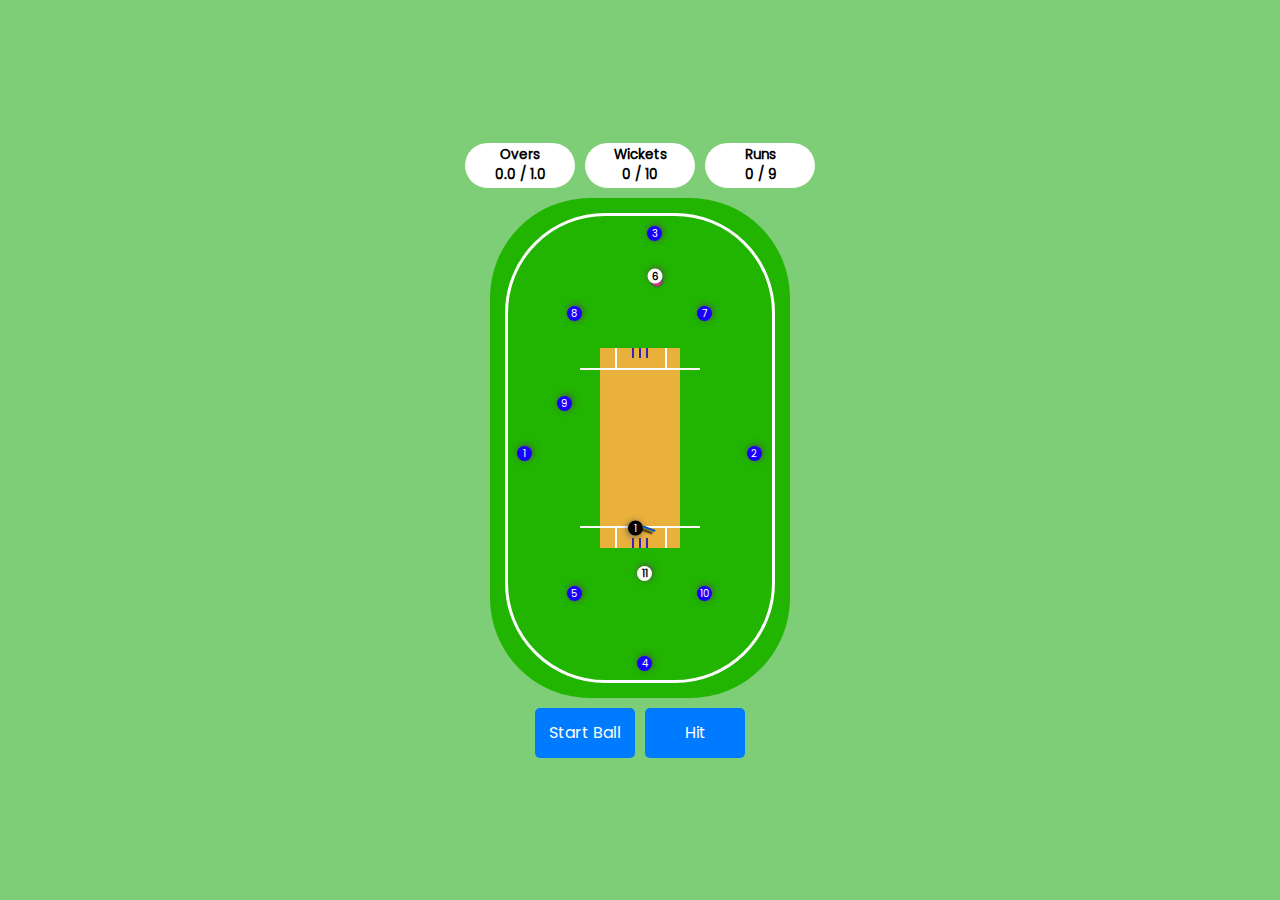
<file: Cricket Game/index.html>
<!DOCTYPE html>
<html lang="en">
  <head>
    <meta charset="UTF-8" />
    <meta name="viewport" content="width=device-width, initial-scale=1.0" />
    <title>Cricket Game</title>
    <link rel="stylesheet" href="styles.css" />
  </head>
  <body>
    <div class="wrapper">
      <div class="board">
        <span class="overs">Overs<br />00.0 / 10.0</span>
        <span class="wickets">Wickets <br />0 / 10</span>
        <span class="runs">Runs <br />0 / 0</span>
      </div>

      <div class="container">
        <div class="field">
          <div class="fielders fielder-1">1</div>
          <div class="fielders fielder-2">2</div>
          <div class="fielders fielder-3">3</div>
          <div class="fielders fielder-4">4</div>
          <div class="fielders fielder-5">5</div>
          <div class="fielders fielder-6">6</div>
          <div class="fielders fielder-7">7</div>
          <div class="fielders fielder-8">8</div>
          <div class="fielders fielder-9">9</div>
          <div class="wicket-keeper">11</div>
          <div class="bowler">10</div>
          <div class="ball"></div>

          <div class="pitch">
            <hr class="bowler-side-hr" />
            <hr class="bowler-side-left-wide" />
            <hr class="bowler-side-right-wide" />
            <div class="bowler-side-wicket">
              <div class="bowler-side-wicket-1 bowler-w-1"></div>
              <div class="bowler-side-wicket-2 bowler-w-2"></div>
              <div class="bowler-side-wicket-3 bowler-w-3"></div>
            </div>

            <hr class="batsman-side-hr" />
            <hr class="batsman-side-left-wide" />
            <hr class="batsman-side-right-wide" />
            <div class="batsman-side-wicket">
              <div class="batsman-side-wicket-1 batsman-w-1"></div>
              <div class="batsman-side-wicket-2 batsman-w-2"></div>
              <div class="batsman-side-wicket-3 batsman-w-3"></div>
            </div>

            <div class="batsman">
              <span class="batsman-no">1</span>
              <div class="bat"></div>
            </div>
          </div>
        </div>
      </div>
      <div class="buttons">
        <button class="start-ball">Start Ball</button>
        <button class="hit run">Hit</button>
      </div>
    </div>
    <script src="script.js"></script>
  </body>
</html>
</file>
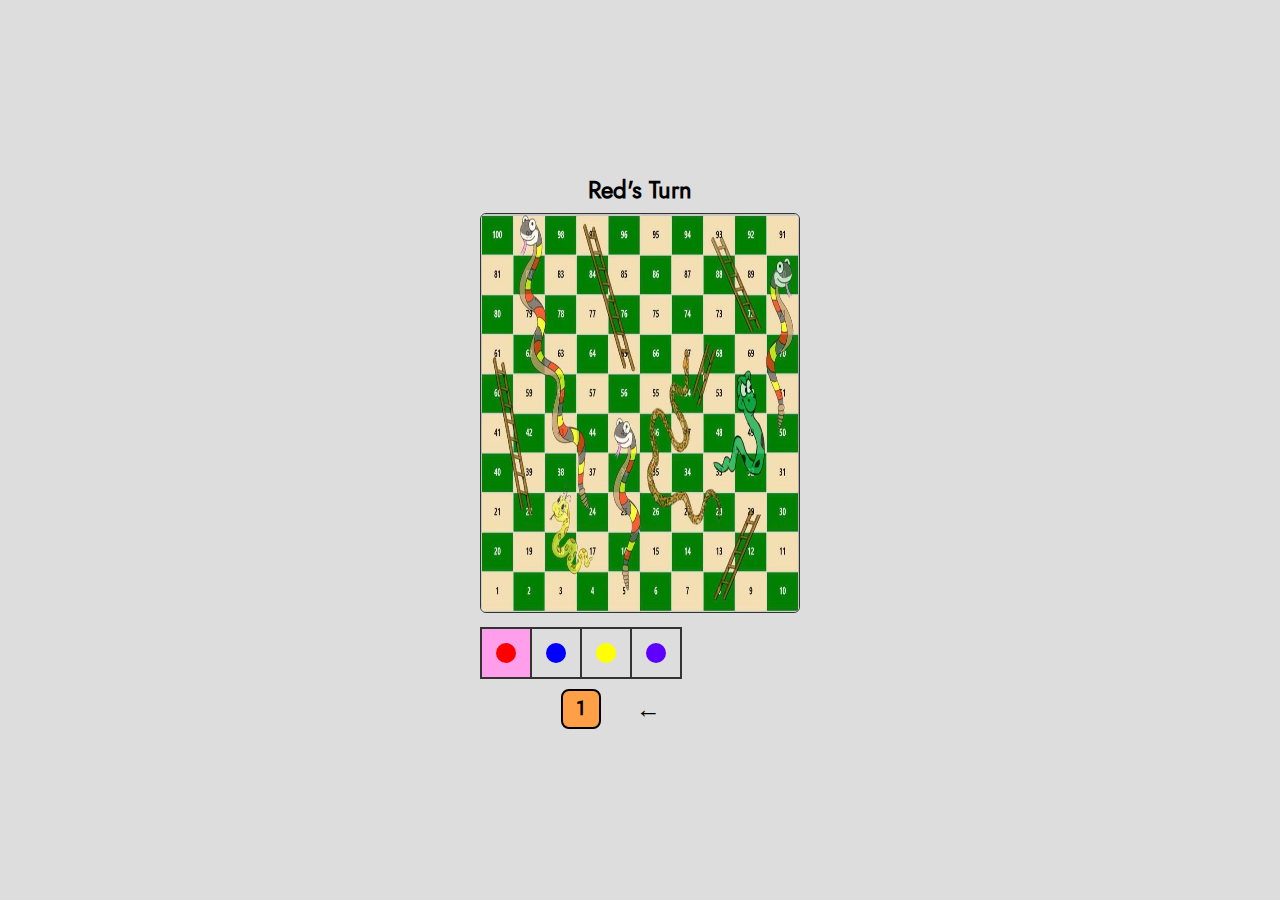
<file: Snake Ladder/index.html>
<!DOCTYPE html>
<html lang="en">
  <head>
    <meta charset="UTF-8" />
    <meta name="viewport" content="width=device-width, initial-scale=1.0" />
    <link rel="stylesheet" href="style.css" />
    <title>Snake Ladder</title>
  </head>
  <body>
    <div class="container">
      <h1>Red's Turn</h1>
      <div class="board">
        <img src="./images/board.jpeg" alt="board" />
      </div>
      <footer>
        <div class="tokens-section">
          <div class="red-section">
            <div class="token red-token"></div>
          </div>
          <div class="blue-section">
            <div class="token blue-token"></div>
          </div>
          <div class="yellow-section">
            <div class="token yellow-token"></div>
          </div>
          <div class="purple-section">
            <div class="token purple-token"></div>
          </div>
        </div>
        <div class="dice-section">
          <div class="dice">1</div>
          <div class="arrow">&larr;</div>
        </div>
      </footer>
    </div>

    <script src="./script.js"></script>
  </body>
</html>
</file>
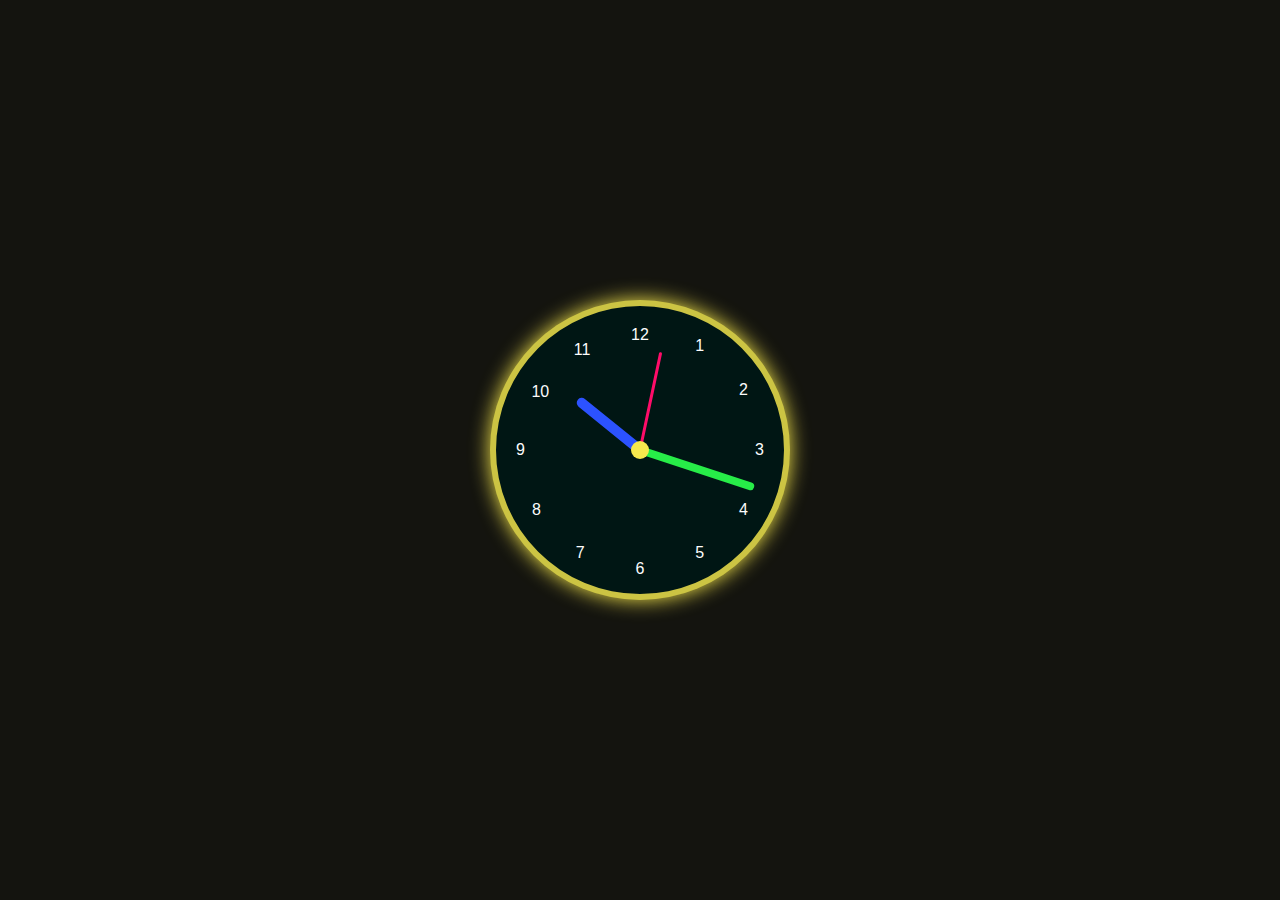
<file: Wall Clock/index.html>
<!DOCTYPE html>
<html lang="en">
  <head>
    <meta charset="UTF-8" />
    <meta name="viewport" content="width=device-width, initial-scale=1.0" />
    <title>Wall Clock</title>
    <link rel="stylesheet" href="style.css">
  </head>
  <body>
    <div class="clock">
        <div class="center"></div>
        <div class="bar bar1">
            <div class="num num9">9</div>
            <div class="num num3">3</div>
        </div>
        <div class="bar bar2">
            <div class="num num10">10</div>
            <div class="num num4">4</div>
        </div>
        <div class="bar bar3">
            <div class="num num11">11</div>
            <div class="num num5">5</div>
        </div>
        <div class="bar bar4">
            <div class="num num12">12</div>
            <div class="num num6">6</div>
        </div>
        <div class="bar bar5">
            <div class="num num1">1</div>
            <div class="num num7">7</div>
        </div>
        <div class="bar bar6">
            <div class="num num2">2</div>
            <div class="num num8">8</div>
        </div>
        <div class="hand hour-hand"></div>
        <div class="hand minute-hand"></div>
        <div class="hand second-hand"></div>
    </div>

    <script src="./script.js"></script>
  </body>
</html>
</file>
<file: Cricket Game/styles.css>
@font-face {
  font-family: MyFont;
  src: url("./Poppins-Regular.ttf");
}

* {
  margin: 0;
  padding: 0;
  box-sizing: border-box;
  font-family: myFont;
}

html,
body {
  height: 100%;
  width: 100%;
  font-size: 10px;
}

.wrapper {
  height: 100%;
  width: 100%;
  display: flex;
  justify-content: center;
  align-items: center;
  flex-direction: column;
  gap: 10px;
  background-color: #7ece78;
}

.container {
  height: 500px;
  width: 300px;
  background: #21b400;
  border-radius: 100px;
  padding: 15px;
}

.field {
  height: 100%;
  width: 100%;
  background-color: transparent;
  border: 3px solid #fff;
  border-radius: 100px;
  display: flex;
  justify-content: center;
  align-items: center;
  gap: 10px;
  flex-direction: column;
  position: relative;
  z-index: 1;
}

.fielders {
  height: 15px;
  width: 15px;
  background-color: #1900ff;
  box-shadow: 1px -1px 6px 0px #4d4d4d;
  position: absolute;
  border-radius: 50%;
  transition: all 0.8s linear;
  z-index: 10;
  text-align: center;
  color: #fff;
}

.wicket-keeper {
  height: 15px;
  width: 15px;
  border-radius: 50%;
  background-color: #fff;
  box-shadow: 1px -1px 6px 0px #4d4d4d;
  position: absolute;
  transition: all 0.6s linear;
  z-index: 10;
  top: 350px;
  right: 120px;
  text-align: center;
  font-weight: bold;
}

.pitch {
  height: 200px;
  width: 80px;
  background-color: #eab03c;
  display: flex;
  justify-content: center;
  align-items: center;
  position: relative;
  z-index: 1;
}

b {
  font-size: 1.3rem;
  transition: all 0.2s linear;
  animation: expand 1s linear infinite;
}

@keyframes expand {
  0% {
    font-size: 1.3rem;
  }
  50% {
    font-size: 1.6rem;
  }
  100% {
    font-size: 1.6rem;
  }
}

hr {
  width: 120px;
  position: absolute;
  left: -20px;
  background-color: #fff;
  height: 2px;
  border: none;
}

.bowler-side-hr {
  top: 20px;
}
.batsman-side-hr {
  bottom: 20px;
}

.batsman-side-left-wide {
  height: 20px;
  width: 2px;
  bottom: 0;
  left: 15px;
}

.batsman-side-right-wide {
  height: 20px;
  width: 2px;
  bottom: 0;
  left: 65px;
}
.bowler-side-left-wide {
  height: 20px;
  width: 2px;
  top: 0;
  left: 15px;
}

.bowler-side-right-wide {
  height: 20px;
  width: 2px;
  top: 0;
  left: 65px;
}

.batsman-side-wicket,
.bowler-side-wicket {
  height: 10px;
  width: 20px;
  position: absolute;
  bottom: 0;
  left: 30px;
  display: flex;
  justify-content: space-around;
}

.batsman-side-wicket {
  bottom: 0px;
}

.bowler-side-wicket {
  top: 0;
}

.batsman-side-wicket div,
.bowler-side-wicket div {
  height: 100%;
  width: 2px;
  background-color: #3226b9;
}

.batsman-w-2 {
  rotate: 20deg;
  transform-origin: bottom;
}

.batsman-w-3 {
  rotate: -30deg;
  transform-origin: bottom right;
}

.bowler-w-1 {
  rotate: -20deg;
  transform-origin: top right;
}

.bowler-w-2 {
  rotate: 20deg;
  transform-origin: top right;
}

.batsman {
  height: 15px;
  width: 15px;
  background-color: #030101;
  box-shadow: -1px 1px 6px 0px #5b5a5a;
  border-radius: 50%;
  position: absolute;
  bottom: 5px;
  left: 50%;
  z-index: 10;
  translate: -80% -50%;
  animation: batsman 0.4s linear infinite;
  color: #fff;
  text-align: center;
}

.bat {
  width: 13px;
  height: 2px;
  background-color: #0056b3;
  box-shadow: -2px 3px 2px #090909;
  position: absolute;
  left: 15px;
  top: 5px;
  rotate: 20deg;
  transform-origin: 0;
  transition: all 0.3s linear;
}

.bowler {
  height: 15px;
  width: 15px;
  background-color: #fff;
  box-shadow: 1px -1px 6px 0px #4d4d4d;
  position: absolute;
  top: 60px;
  right: 110px;
  border-radius: 50%;
  translate: 70% -50%;
  z-index: 10;
  text-align: center;
  font-weight: bold;
  transition: all 0.2s linear;
}

.ball {
  height: 10px;
  width: 10px;
  top: 60px;
  right: 110px;
  background-color: #ff299f;
  box-shadow: 0px 0px 2px 1px #535353;
  border-radius: 50%;
  position: absolute;
  z-index: 2;
  transition: all 0.2s linear;
  animation: batsman 1s linear infinite;
}

button {
  cursor: pointer;
  background: #007bff;
  color: white;
  border: none;
  border-radius: 5px;
  width: 100px;
  height: 50px;
  line-height: 20px;
  font-size: 1.6rem;
  transition: all 0.3s linear;
}

.buttons {
  height: fit-content;
  width: fit-content;
  display: flex;
  gap: 10px;
}

.board {
  width: fit-content;
  height: fit-content;
  display: flex;
  align-items: center;
  gap: 10px;
}

.overs,
.wickets,
.runs {
  height: 45px;
  width: 110px;
  display: flex;
  justify-content: center;
  align-items: center;
  font-size: 1.35rem;
  font-weight: 600;
  padding: 5px;
  background-color: #fff;
  border-radius: 50px;
  text-align: center;
}

button:hover {
  background: #004c9e;
}

@keyframes batsman {
  0% {
    scale: 1;
  }
  50% {
    scale: 1.3;
  }
  100% {
    scale: 1;
  }
}

h1 {
  color: #fff;
}

p {
  font-size: 1.4rem;
  text-align: center;
}

.re-match {
  cursor: pointer;
  background: #fff;
  color: #1b1b1b;
  border: none;
  border-radius: 5px;
  width: 100px;
  height: 40px;
  font-size: 1.6rem;
  font-weight: 600;
  transition: all 0.3s linear;
}

.re-match:hover {
  background: #c6c6c6;
}
</file>
<file: Snake Ladder/style.css>
@font-face {
  font-family: myFont;
  src: url("./Jost-Regular.ttf");
}

* {
  margin: 0;
  padding: 0;
  box-sizing: border-box;
  font-family: myFont;
}

html,
body {
  height: 100%;
  width: 100%;
  display: flex;
  justify-content: center;
  align-items: center;
  flex-direction: column;
  background: #ddd;
  font-size: 10px;
}

.container {
  height: fit-content;
  width: fit-content;
}

li{
  display: flex;
  gap: 10px;
  width: 60px;
  justify-content: space-between;
  list-style: none;
}

.show-result{
  height: 300px;
  width: 300px;
  display: flex;
  justify-content: center;
  flex-direction: column;
  gap: 20px;
  align-items: center;
  border: 2px solid #000;
  border-radius: 10px;
}

span{
  font-size: 1.6rem;
}

h1 {
  font-size: 2.4rem;
  text-align: center;
  margin-bottom: 6px;
  transition: all 0.2s linear;
}

.board {
  position: relative;
}

img {
  height: 400px;
  width: 320px;
  border-radius: 6px;
  border: 1px solid #333;
  margin-bottom: 10px;
}

footer {
  height: fit-content;
  width: fit-content;
  display: flex;
  flex-direction: column;
  gap: 10px;
}

.tokens-section {
  height: fit-content;
  width: fit-content;
  overflow: hidden;
  display: flex;
  border: 1px solid #333;
}

.red-section,
.blue-section,
.yellow-section,
.purple-section {
  height: 50px;
  width: 50px;
  border: 1px solid #333;
  display: flex;
  justify-content: center;
  align-items: center;
  transition: all 0.4s linear;
}

.token {
  height: 20px;
  width: 20px;
  border-radius: 50%;
  transition: all 0.1s linear;
}

.red-token {
  background-color: #ff0000;
}

.blue-token {
  background-color: #0000ff;
}

.yellow-token {
  background-color: #ffff00;
}

.purple-token {
  background-color: #5d00ff;
}

@keyframes animate {
  0% {
    scale: 1;
  }
  50% {
    scale: 1.3;
  }
  100% {
    scale: 1;
  }
}

.dice-section {
  width: 100px;
  display: flex;
  gap: 10px;
  align-items: center;
  margin-left: 40%;
}

.dice {
  height: 40px;
  width: 40px;
  background-color: #ff9f46;
  border: 2px solid #000;
  display: flex;
  justify-content: center;
  align-items: center;
  border-radius: 8px;
  font-size: 2rem;
  font-weight: bold;
  cursor: pointer;
  transition: all 0.2s linear;
}
.dice:hover {
  background-color: #ff8e23;
}

.arrow {
  width: 50px;
  text-align: right;
  font-size: 2.5rem;
  font-weight: bolder;
  transition: all 0.6s linear;
  animation: animateArrow 0.6s linear infinite;
}

.re-start {
  cursor: pointer;
  background: #0a68ff;
  color: #fff;
  border: none;
  border-radius: 5px;
  width: 100px;
  height: 40px;
  font-size: 1.6rem;
  transition: all 0.3s linear;
}

.re-start:hover {
  background: #0046b8;
}

@keyframes animateArrow {
  0% {
    text-align: right;
  }
  50% {
    text-align: left;
  }
  100% {
    text-align: left;
  }
}
</file>
<file: Wall Clock/style.css>
* {
  margin: 0;
  padding: 0;
  box-sizing: border-box;
  font-family: Arial, Helvetica, sans-serif;
}

html,
body {
  height: 100%;
  width: 100%;
  background-color: #14140f;
  display: flex;
  justify-content: center;
  align-items: center;
}

.clock {
  height: 300px;
  width: 300px;
  border: 6px solid #f7e94dd3;
  border-radius: 50%;
  background-color: #001614;
  position: relative;
  box-shadow: 0 0 20px 0px#f7e84d;
}

.bar {
  position: absolute;
  width: 100%;
  left: 50%;
  top: 50%;
  translate: -50% -50%;
  display: flex;
  justify-content: space-between;
  color: #fcfcfc;
  padding: 0px 20px;
}

.bar1 {
  rotate: 0deg;
}

.bar2 {
  rotate: 30deg;
}

.bar3 {
  rotate: 60deg;
}

.bar4 {
  rotate: 90deg;
}

.bar5 {
  rotate: 120deg;
}

.bar6 {
  rotate: 150deg;
}

.bar1 .num {
  rotate: 0deg;
}

.bar2 .num {
  rotate: -30deg;
}

.bar3 .num {
  rotate: -60deg;
}

.bar4 .num {
  rotate: -90deg;
}

.bar5 .num {
  rotate: -120deg;
}

.bar6 .num {
  rotate: -150deg;
}

.center {
  width: 15px;
  height: 15px;
  background-color: #f7e84d;
  border-radius: 50%;
  position: absolute;
  left: 50%;
  top: 50%;
  translate: -50% -50%;
  z-index: 10;
  scale: 1.2;
}

.hand {
  border-radius: 10px 10px 0 0;
  position: absolute;
  top: 50%;
  left: 50%;
  translate: -50% -50%;
}

.hour-hand {
  height: 80px;
  width: 10px;
  background-color: #2c52ff;
  top: 36%;
  transform-origin: bottom center;
  z-index: 1;
}

.minute-hand {
  height: 120px;
  width: 8px;
  background-color: #27ec48;
  top: 29%;
  transform-origin: bottom center;
  z-index: 2;
}

.second-hand {
  height: 100px;
  width: 3px;
  background-color: #ff0c69;
  top: 32.5%;
  transform-origin: bottom center;
  z-index: 3;
}
</file>
